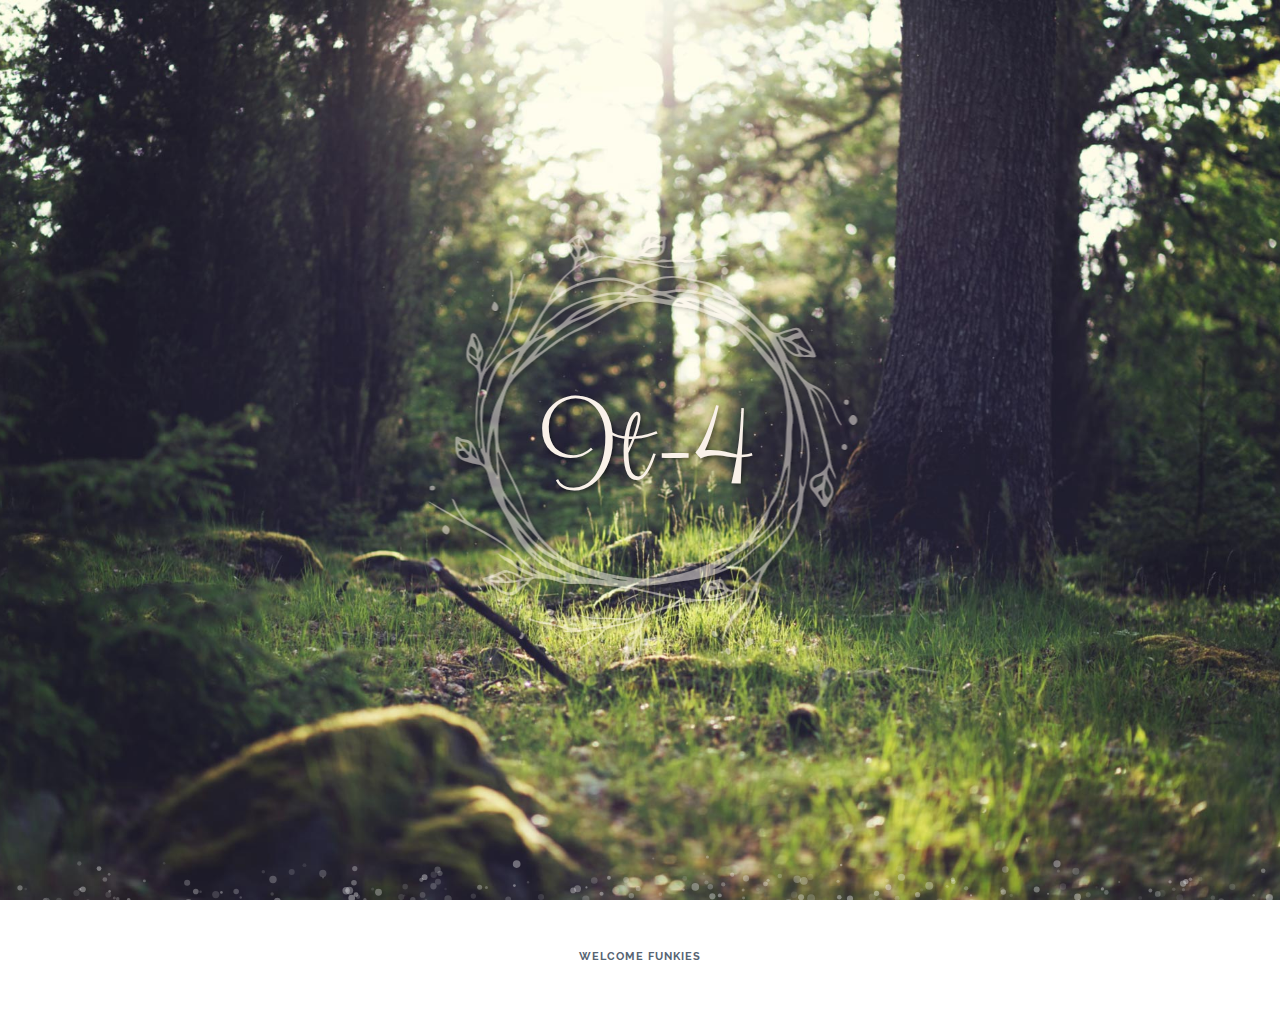
<file: index.html>
<!DOCTYPE html>
<html lang="en" class="no-js">
	<head>
        <meta charset="UTF-8" />
        <meta http-equiv="X-UA-Compatible" content="IE=edge"> 
        <meta name="viewport" content="width=device-width, initial-scale=1"> 
        <title>Culpit</title>
        <meta name="description" content="Examples for creative website header animations using Canvas and JavaScript" />
        <meta name="keywords" content="header, canvas, animated, creative, inspiration, javascript" />
        <meta name="author" content="Codrops" />
        <link rel="shortcut icon" href="../favicon.ico">
        <link rel="stylesheet" type="text/css" href="cssback/normalize.css" />
        <link rel="stylesheet" type="text/css" href="cssback/demo.css" />
        <link rel="stylesheet" type="text/css" href="cssback/component.css" />
        <link href='http://fonts.googleapis.com/css?family=Raleway:200,400,800|Clicker+Script' rel='stylesheet' type='text/css'>
        <!--[if IE]>
        	<script src="http://html5shiv.googlecode.com/svn/trunk/html5.js"></script>
        <![endif]-->
	</head>
	<body>
            
     
          <!--  a target="_blank" class="hide-s" href="signup.html" style="position:fixed;top:5px;right:-14px;z-index:10;"><img src="l.jpg" alt=""></a>-->
		<div class="container demo-2">
			<div class="content">
                <div id="large-header" class="large-header">
                    <canvas id="demo-canvas"></canvas>
                    <a href="signin.html"><h1 class="main-title">It-4</span></h1></a>
                </div>
                <div class="codrops-top clearfix">
                    <a class="" href=""><span>Welcome funkies</span></a>
                </div>
                
            </div>
            <!-- Related demos -->
            
            </div><!-- /container -->
        <script src="jsback/rAF.js"></script>
        <script src="jsback/demo-2.js"></script>
	</body>
</html>
</file>
<file: cssback/demo.css>
@font-face {
	font-weight: normal;
	font-style: normal;
	font-family: 'codropsicons';
	src:url('../fonts/codropsicons/codropsicons.eot');
	src:url('../fonts/codropsicons/codropsicons.eot?#iefix') format('embedded-opentype'),
		url('../fonts/codropsicons/codropsicons.woff') format('woff'),
		url('../fonts/codropsicons/codropsicons.ttf') format('truetype'),
		url('../fonts/codropsicons/codropsicons.svg#codropsicons') format('svg');
}

*, *:after, *:before { -webkit-box-sizing: border-box; box-sizing: border-box; }
.clearfix:before, .clearfix:after { content: ''; display: table; }
.clearfix:after { clear: both; }

body {
	background: #fff;
	color: #383a3c;
	font-weight: 400;
	font-size: 1em;
	line-height: 1.25;
	font-family: 'Raleway', Calibri, Arial, sans-serif;
}

a, button {
	outline: none;
}

a {
	color: #566473;
	text-decoration: none;
}

a:hover, a:focus {
	color: #34495e;
}

section {
	padding: 1em;
	text-align: center;
}

p.ref {
	text-align: center;
	padding: 2em 1em;
}

/* Header */
.codrops-header {
	margin: 0 auto;
	padding: 2em;
	text-align: center;
	max-width: 900px;
}

.codrops-header h1 {
	margin: 0;
	font-size: 4.5em;
	line-height: 1;
	font-weight: 200;
}

.codrops-header h1 span {
	display: block;
	padding: 1em 0 1.5em;
	font-size: 36%;
	color: #95a5a6;
	line-height: 1.4;
}

/* To Navigation Style */
.codrops-top {
	width: 100%;
	text-transform: uppercase;
	font-weight: 700;
	font-size: 0.69em;
	text-align: center;
	padding: 3em 0;
}

.codrops-top a {
	display: inline-block;
	padding: 1.5em;
	text-decoration: none;
	letter-spacing: 1px;
}

.codrops-icon:before {
	margin: 0 4px;
	text-transform: none;
	font-weight: normal;
	font-style: normal;
	font-variant: normal;
	font-family: 'codropsicons';
	line-height: 1;
	speak: none;
	-webkit-font-smoothing: antialiased;
}

.codrops-icon-drop:before {
	content: "\e001";
}

.codrops-icon-prev:before {
	content: "\e004";
}

/* Demo Buttons Style */
.codrops-demos {
	padding-top: 1em;
	font-size: 0.8em;
}

.codrops-demos a {
	display: inline-block;
	margin: 0.35em 0.1em;
	padding: 0.5em 1.2em;
	outline: none;
	text-decoration: none;
	text-transform: uppercase;
	letter-spacing: 1px;
	font-weight: 700;
	border-radius: 2px;
	font-size: 110%;
	border: 2px solid transparent;
}

.codrops-demos a:hover,
.codrops-demos a.current-demo {
	border-color: #383a3c;
}

.codrops-demos h3 {
	margin: 0;
	padding: 1em 0 0.5em 0;
	font-size: 0.9em;
	float: left;
	min-width: 90px;
	clear: left;
}

.codrops-demos div:not(:first-child) h3 {
	padding-top: 2em;
}

.codrops-demos a:hover,
.codrops-demos a.current-demo {
	color: inherit;
	border-color: initial;
}

/* Related demos */
.related {
	padding: 10em 0;
}

.related p {
	font-size: 1.5em;
}

.related > a {
	display: inline-block;
	text-align: center;
	margin: 20px 10px;
	padding: 25px;
	vertical-align: middle;
}

.related a img {
	max-width: 100%;
	opacity: 0.8;
	border-radius: 10px;
}

.related a:hover img,
.related a:active img {
	opacity: 1;
}

.related a h3 {
	margin: 0;
	min-height: 63px;
	padding: 0.5em 0 0.3em;
	max-width: 300px;
	text-align: center;
	font-weight: 400;
	font-size: 1em;
}

@media screen and (max-width: 40em) {

	.codrops-header h1 {
		font-size: 2.5em;
	}
}
</file>
<file: cssback/component.css>
/* Header */
.large-header {
	position: relative;
	width: 100%;
	background: #333;
	overflow: hidden;
	background-size: cover;
	background-position: center center;
	z-index: 1;
}

.demo-1 .large-header {
	background-image: url('../imgback/demo-1-bg.jpg');
}

.demo-2 .large-header {
	background-image: url('../imgback/demo-2-bg.jpg');
	background-position: center bottom;
}

.demo-3 .large-header {
	background: #7f8c8d;
}

.demo-4 .large-header {
	background: #f9f1e9;
}

.main-title {
	position: absolute;
	margin: 0;
	padding: 0;
	color: #f9f1e9;
	text-align: center;
	top: 50%;
	left: 50%;
	-webkit-transform: translate3d(-50%,-50%,0);
	transform: translate3d(-50%,-50%,0);
}

.demo-1 .main-title, 
.demo-3 .main-title {
	text-transform: uppercase;
	font-size: 4.2em;
	letter-spacing: 0.1em;
}

.demo-2 .main-title {
	font-family: 'Clicker Script', cursive;
	font-weight: normal;
	font-size: 8em;
	padding-left: 10px;
	text-shadow: 2px 2px 4px rgba(0,0,0,0.4);
}

.demo-2 .main-title::before {
	content: '';
	width: 20vw;
	height: 20vw;
	min-width: 3.5em;
	min-height: 3.5em;
	background: url(../imgback/deco.svg) no-repeat center center;
	background-size: cover;
	position: absolute;
	top: 50%;
	left: 50%;
	border-radius: 50%;
	z-index: -1;
	-webkit-transform: translate3d(-50%,-50%,0);
	transform: translate3d(-50%,-50%,0);
}

.demo-3 .main-title {
	padding: 10px 40px;
	border: 10px double #f9f1e9;
	text-transform: uppercase;
	font-family: Londrina Outline, sans-serif;
}

.demo-4 .main-title {
	font-size: 6em;
	font-weight: 300;
	padding: 10px 30px;
	text-transform: uppercase;
	color: #222;
}

.main-title .thin {
	font-weight: 200;
}

@media only screen and (max-width : 768px) {
	.demo-1 .main-title, 
	.demo-3 .main-title,
	.demo-4 .main-title {
		font-size: 3em;
	}

	.demo-2 .main-title {
		font-size: 4em;
	}
}
</file>
